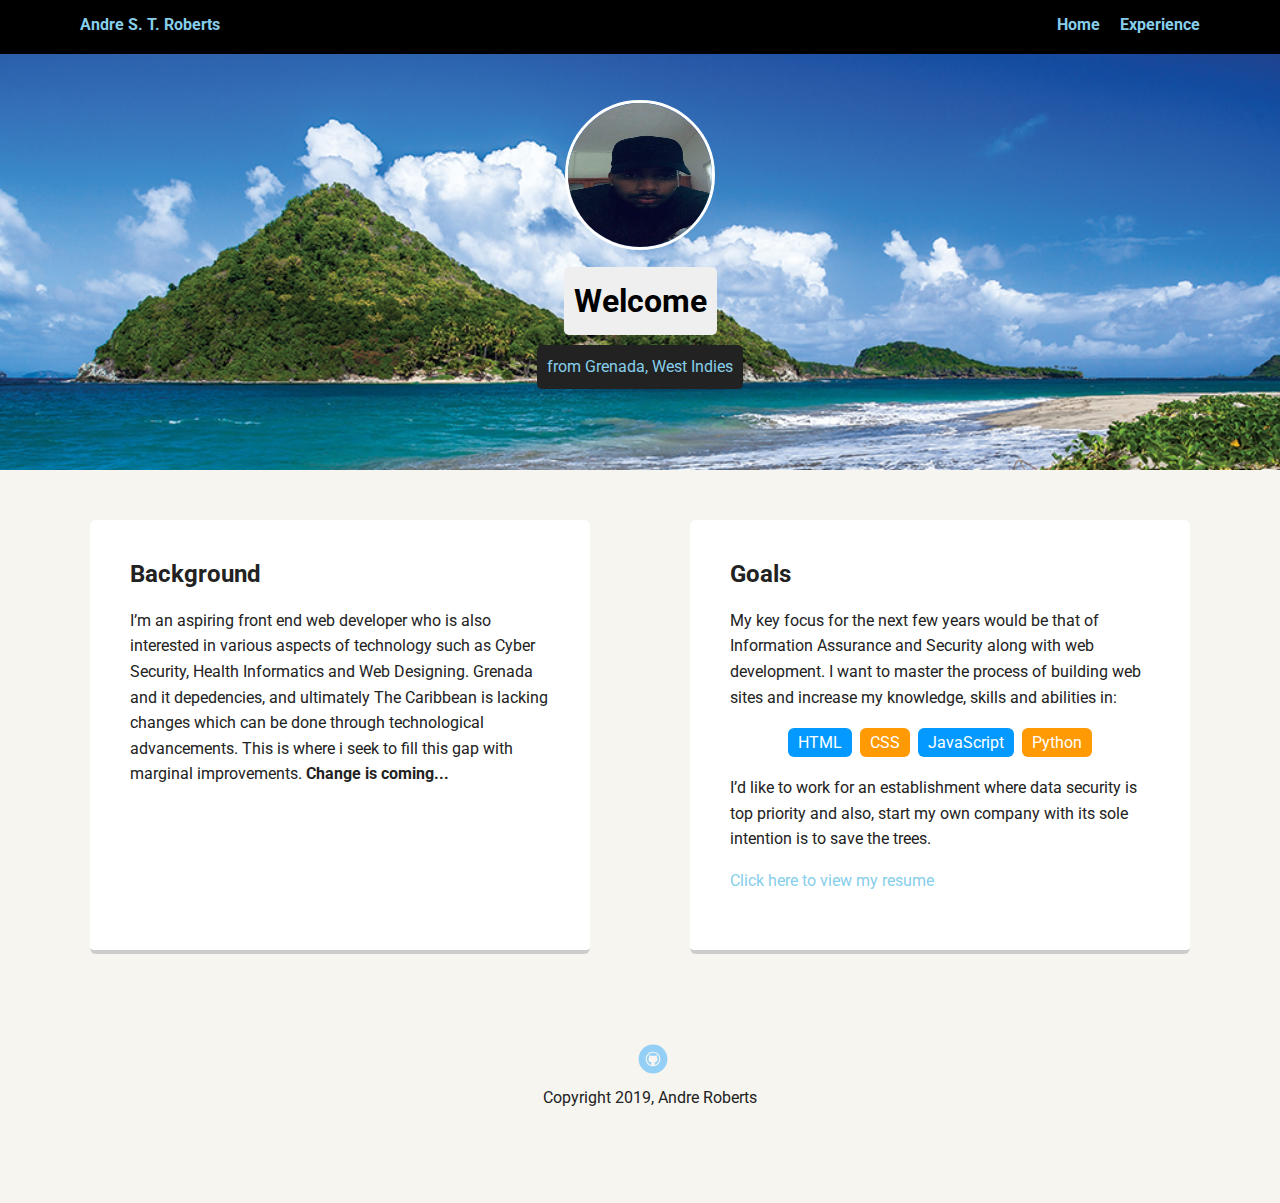
<file: index.html>
<!doctype html>
<html lang="en">
<head>
  <meta charset="utf-8">
  <title>Andre Roberts Profile</title>
  <meta name="viewport" content="width=device-width, initial-scale=1.0">
  <link rel="stylesheet" href="styles.css">
  <link href="https://fonts.googleapis.com/css?family=Muli%7CRoboto:400,300,500,700,900" rel="stylesheet"></head>
  <body>

    <div class="main-nav">
        <ul class="nav">
          <li class="name">Andre S. T. Roberts</li>
          <li><a href="index.html">Home</a></li>
          <li><a href="experience.html">Experience</a></li>
        </ul>
    </div>

    <header>
      <img src="images/mee.jpg" alt="Picture of A.R" class="profile-image">
      <h1 class="tag name">Welcome</h1>
      <p class="tag location">from Grenada, West Indies</p>
    </header>

    <main class="flex">
      <div class="card">
        <h2>Background</h2>
        <p>I’m an aspiring front end web developer who is also interested in various aspects of technology such as Cyber Security, Health Informatics and Web Designing. 
          Grenada and it depedencies, and ultimately The Caribbean is lacking changes which can be done through technological advancements. This is where i seek to fill this gap with marginal improvements.
            <strong>Change is coming...</strong>
      </div> 

      <div class="card">
        <h2>Goals</h2>
        <p> My key focus for the next few years would be that of Information Assurance and Security along with web development.
        I want to master the process of building web sites and increase my knowledge, skills and abilities in:</p>
        <ul class="skills">
          <li>HTML</li>
          <li>CSS</li>
          <li>JavaScript</li>
          <li>Python
            
          </li>
        </ul>
        <p>I’d like to work for an establishment where data security is top priority and also, start my own company with its sole intention is to save the trees.</p>
        <p><a href="experience.html">Click here to view my resume</a></p>
      </div> 


    </main>


    <footer>
      <ul>
        <!-- <li><a href="#" class="social twitter">Twitter</a></li>
        <li><a href="#" class="social linkedin">LinkedIn</a></li> -->
        <li><a href="https://github.com/thelastroberts/portfolio " class="social github">Github</a></li>
      </ul>
      <p class="copyright">Copyright 2019, Andre Roberts</p>
    </footer>
  </body>
  </html>
</file>
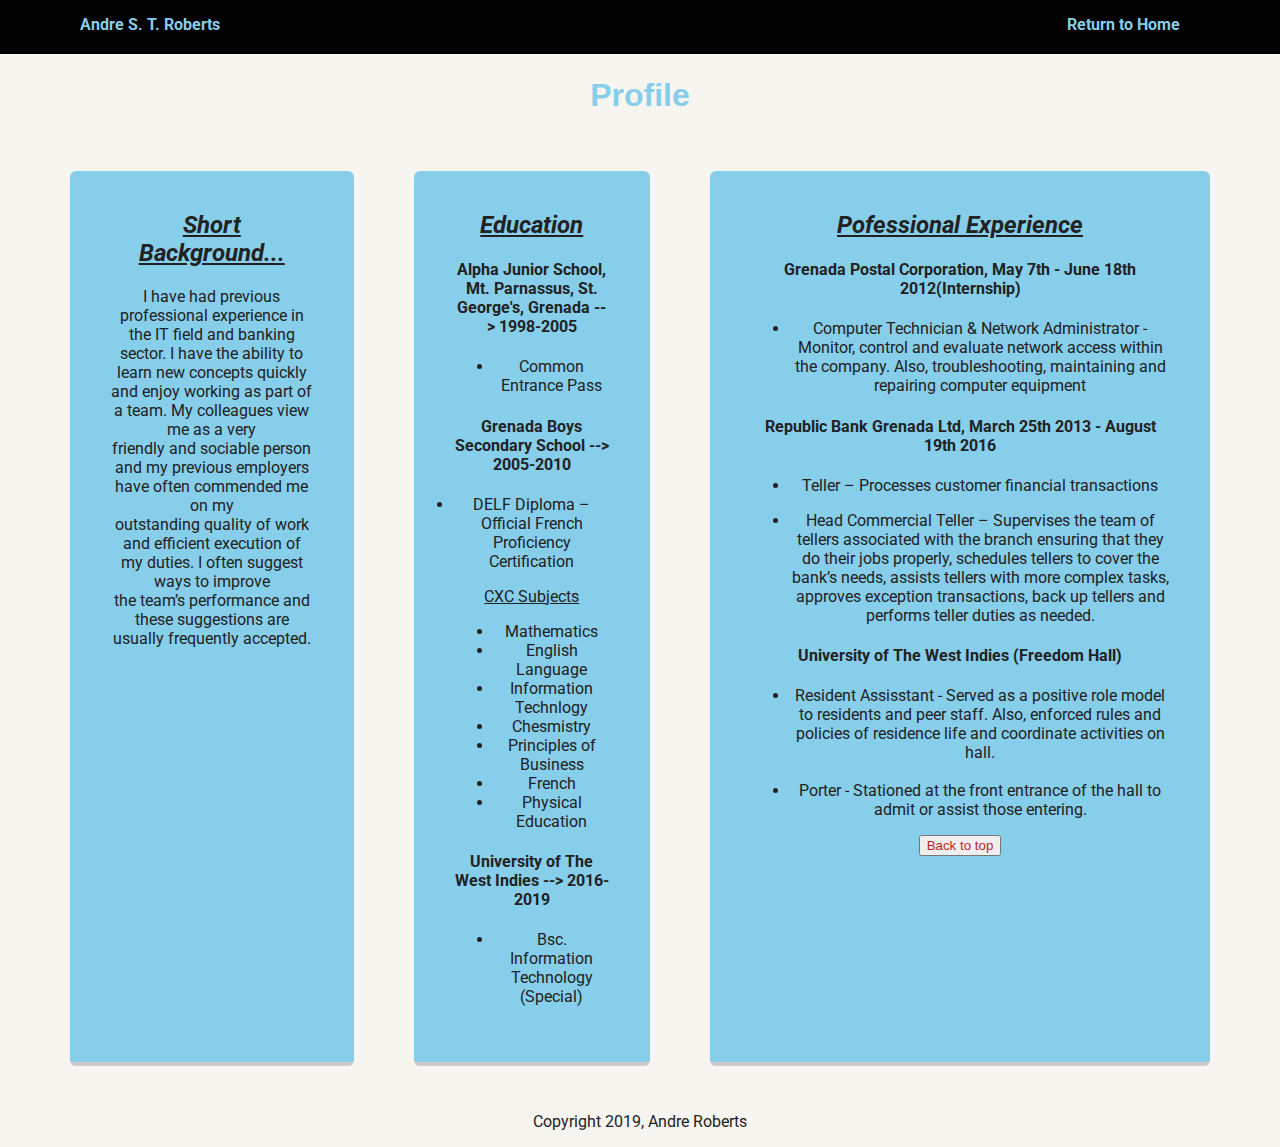
<file: experience.html>
<!DOCTYPE html>
<html lang="en">
<head>
    <meta charset="UTF-8">
    <meta name="viewport" content="width=device-width, initial-scale=1.0">
    <link rel="stylesheet" href="experience.css">
    <link href="https://fonts.googleapis.com/css?family=Muli%7CRoboto:400,300,500,700,900" rel="stylesheet"></head>
    <title>Andre Roberts Profile</title>
</head>

<body>

    <div class="main-nav">
        <ul class="nav">
          <li class="name">Andre S. T. Roberts</li> 
          <li><a href="index.html">Return to Home</a></li>
        </ul>
    </div>

<header>

    
    <h1 class="profileName"> <strong> Profile</strong></h1>



</header>


<main class="flex">

    <div class="card">
        <h2><i><u>Short Background...</u></i></h2>
    <p>I have had previous professional experience in the IT field and banking sector. I have the ability to<br> 
        learn new concepts quickly and enjoy working as part of a team. My colleagues view me as a very<br>
         friendly and sociable person and my previous employers have often commended me on my<br>
          outstanding quality of work and efficient execution of my duties. I often suggest ways to improve<br>
           the team’s performance and these suggestions are usually frequently accepted.</p>

    </div>


    <div class="card">
        <h2><i><u>Education</u></i></h2>
    <h4>Alpha Junior School, Mt. Parnassus, St. George's, Grenada --> 1998-2005</h4>
    <ul><li>Common Entrance Pass</li></ul>
    <h4>Grenada Boys Secondary School --> 2005-2010</h4>
    <li> DELF Diploma – Official French Proficiency Certification</li>

    <p><u>CXC Subjects</u></p>
    <ul>


<li>Mathematics</li>
<li>English Language</li>
<li>Information Technlogy</li>
<li>Chesmistry</li>
<li>Principles of Business</li>
<li>French</li>
<li>Physical Education</li>

</ul>

<h4>University of The West Indies --> 2016-2019</h4>
<ul><li>Bsc. Information Technology (Special)</li></ul>




    </div>


    <div class="card">
        <h2><i><u>Pofessional Experience</u></i></h2>
    <p>
        <h4>Grenada Postal Corporation, May 7th - June 18th 2012(Internship)</h4>
        <ul><li>Computer Technician & Network Administrator - Monitor, control and evaluate network access within the company. Also, troubleshooting, maintaining and repairing computer equipment</li></ul>

        <h4>Republic Bank Grenada Ltd, March 25th 2013 - August 19th 2016</h4>
        <ul><li>Teller – Processes customer financial transactions</li></ul>
        <ul><li>Head Commercial Teller – Supervises the team of tellers associated with the branch ensuring that they do their jobs properly, schedules tellers to cover the bank’s needs, assists tellers with more complex tasks, approves exception transactions, back up tellers and performs teller duties as needed.</li></ul>

        <h4>University of The West Indies (Freedom Hall)</h4>
        <ul><li>Resident Assisstant - Served as a positive role model to residents and peer staff.  Also, enforced rules and policies 
            of residence life and coordinate activities on hall. </li><br>
        <li>Porter - Stationed at the front entrance of the hall to admit or assist those entering.
        </li>
        </ul>

       <a href = #top> <button class="top" type="button">Back to top</button></u></a>

        

    </p>

    </div>

</main>


<footer>
    <p class="copyright">Copyright 2019, Andre Roberts</p>
</footer>

    
</body>
</html>
</file>
<file: styles.css>
/* Global Layout Set-up */
* { 
  box-sizing: border-box;
}
  
body {
  margin: 0;
  padding: 0;
  text-align: center;
  font-family: 'Roboto', sans-serif;
  color: #222;
  background: #f7f5f0;
}
/* Link Styles */

a {
  text-decoration: none;
  color:#87CEEB
}
a:hover {
  color: #6633ff;
}

/* Section Styles */

.main-nav {
  width: 100%;
  background: black;
  min-height: 30px;
  padding: 10px;
  position: fixed;
  text-align: center;
}
.nav {
  display: flex;
  justify-content: space-around;
  font-weight: 700;
  list-style-type: none;
  margin: 0 auto;
  padding: 0;
}

.nav .name {
    display: block;
    margin-right: auto;
    color: #87CEEB
}
.nav li {
  padding: 5px 10px 10px 10px;
}
.nav a {
  transition: all .5s;
}
.nav a:hover {
  color: white
}

header {
  text-align: center;
  background: url('images/greenz.jpg') no-repeat top center;
  background-size: cover;
  overflow: hidden;
  padding-top: 50px;
}
header {
  line-height: 1.5;
}
header .profile-image {
  margin-top: 50px;
  width: 150px;
  height: 150px;
  border-radius: 50%;
  border: 3px solid white;
  transition: all .5s;
}
header .profile-image:hover {
  transform: scale(1.2) rotate(5deg);
}

/* Try out */

@keyframes example {
  0%   {background-color:blue; left:0px; top:0px;}
  25%  {background-color:blue; left:200px; top:0px;}
  50%  {background-color:blue; left:200px; top:200px;}
  75%  {background-color:blue; left:0px; top:200px;}
  100% {background-color:blue; left:0px; top:0px;}
}


/* try out */
.tag {
  background-color: #efefef;
  color: black;
  padding: 10px;
  border-radius: 5px;
  display: table;
  margin: 10px auto;
  /* try */
  animation-name: example;
  animation-duration: 7s;
  animation-delay: -4.8s;
  position: relative;
} 
.location {
  background-color: #222;
  color:#87CEEB
}
.card {
  margin: 30px;
  padding: 20px 40px 40px;
  max-width: 500px;
  text-align: left;
  background: #fff;
  border-bottom: 4px solid #ccc;
  border-radius: 6px;
  transition: all .5s;
}
.card:hover {
  border-color:#87CEEB;
}

ul.skills {
  padding: 0;
  text-align: center;
}

.skills li {
  border-radius: 6px;
  display: inline-block;
  background: #ff9904;
  color: white;
  padding: 5px 10px;
  margin: 2px;
}

.skills li:nth-child(odd) {
  background: #0399ff;
}

footer {
  width: 100%;
  min-height: 30px;
  padding: 20px 0 40px 20px;
}

footer .copyright {
  top: -8px;
  font-size: .75em;
}

footer ul {
  list-style-type: none;
  margin: 0;
  padding: 0;
}

footer ul li {
  display: inline-block;
}

a.social {
  display: inline-block;
  text-indent: -9999px;
  margin-left: 5px;
  width: 30px;
  height: 30px;
  background-size: 30px 30px;
  opacity: .4;
  transition: all .5s;
}
a.twitter {
  background-image: url(images/twitter.svg);
}
a.linkedin {
  background-image: url(images/linkedin.svg);
}
a.github {
  background-image: url(images/github.svg);
}
a.social:hover {
  opacity: 1;
}
.clearfix {
  clear: both;
}

/* Styles for larger screens */
@media screen and (min-width: 720px) {
  
  .flex {
      display: -ms-flexbox;      /* TWEENER - IE 10 */
      display: flex; 
      max-width: 1200px;
      -ms-flex-pack: distribute;
      justify-content: space-around;
      margin: 0 auto;
  }

  header {
    min-height: 470px;
  }

  .nav {
    max-width: 1200px;
    padding: 0 30px;
  }


  main {
    padding-top: 20px;
  }

  main p {
    line-height: 1.6em;
  }

  footer {
    font-size: 1.3em;
    max-width: 1200px;
    margin: 40px auto;
  }

}
</file>
<file: experience.css>
* { 
  box-sizing: border-box;
}

header {
    text-align: center;
    background-size: cover;
    overflow: hidden;
    padding-top: 50px;
  }

  header {
    line-height: 1.5;
  }


  body {
    margin: 0;
    padding: 0;
    text-align: center;
    font-family: 'Roboto', sans-serif;
    color: #222;
    background: #f7f5f0;
  }
  /* Main Navigation */
  a {
    text-decoration: none;
    color:#87CEEB;
  }
  a:hover {
    color: #6633ff;
  }

  .main-nav {
    width: 100%;
    background: black;
    min-height: 30px;
    padding: 10px;
    position: fixed;
    text-align: center;
  }

  .nav {
    display: flex;
    justify-content: space-around;
    font-weight: 700;
    list-style-type: none;
    margin: 0 auto;
    padding: 0;
  }

  .nav .name {
    display: block;
    margin-right: auto;
    color: #87CEEB;
}

.nav li {
    padding: 5px 90px 10px 70px;
  }

  .nav a {
    transition: all .5s;
  }
  .nav a:hover {
    color: white
  }


  .card {
    margin: 30px;
    padding: 20px 40px 40px;
    max-width: 500px;
    text-align: center;
    background: #87CEEB;
    border-bottom: 4px solid #ccc;
    border-radius: 6px;
    transition: all .5s;
  }

  .card:hover {
    border-color: rgb(0, 0, 0);
  }

  .flex {
    display: -ms-flexbox;      
    display: flex; 
    max-width: 1200px;
    -ms-flex-pack: distribute;
    justify-content: space-around;
    margin: 0 auto;
}

.top{
color: rgb(192, 31, 31);
}

.profileName{
  color: #87CEEB;
  font-family: 'Segoe UI', Tahoma, Geneva, Verdana, sans-serif;
}
</file>
